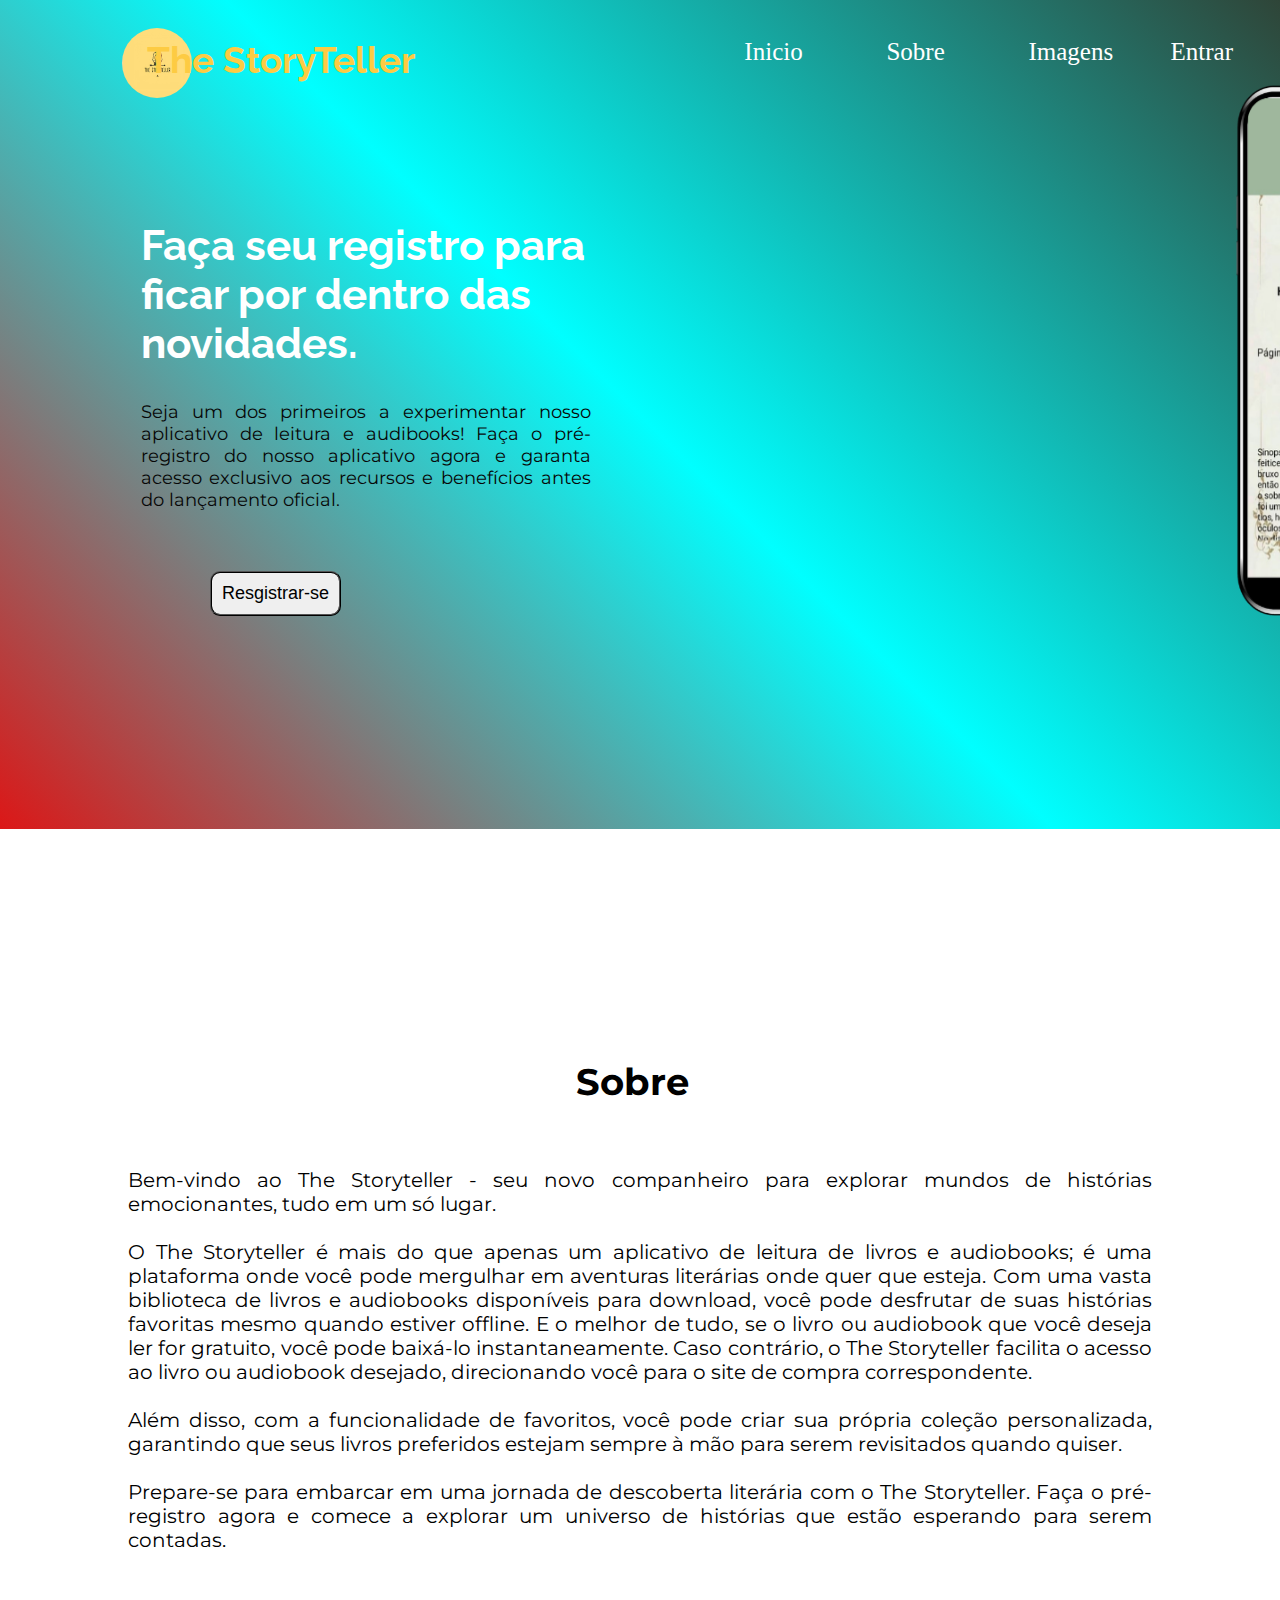
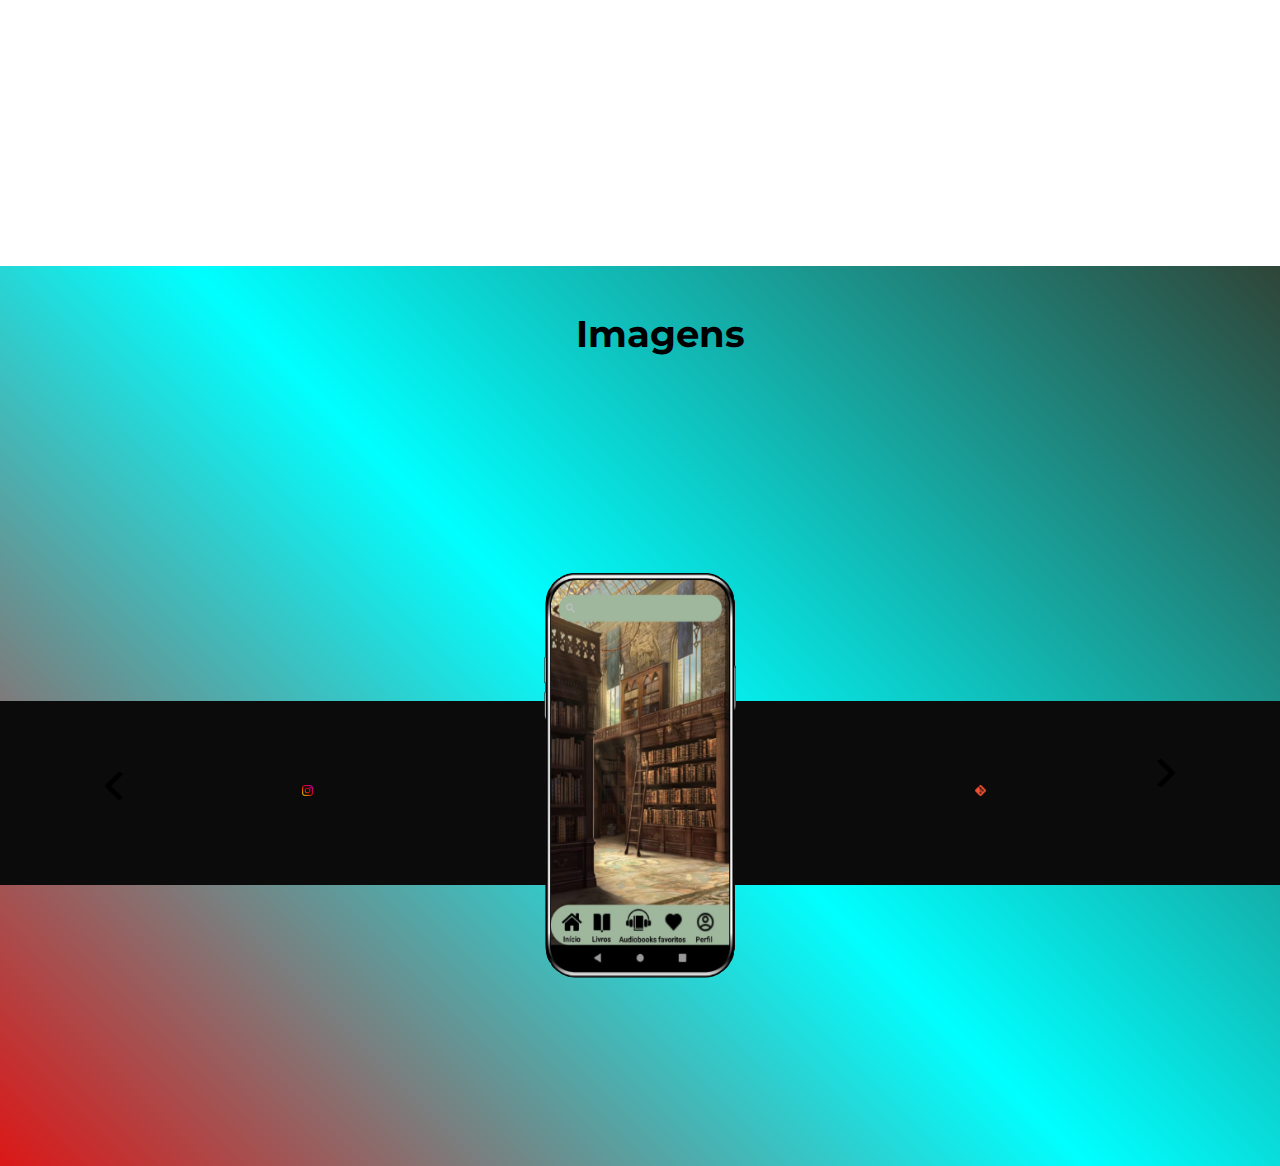
<file: HTML/index.html>
<!DOCTYPE html>
<html lang="pt-br">
  <head>
    <meta charset="UTF-8" />
    <meta name="viewport" content="width=device-width, initial-scale=1.0" />
    <link rel="stylesheet" href="../CSS/style.css" />
    <title>Pré Registro</title>
  </head>

  <body>
    <div class="degrade">
      <header>
        <nav>
          <ul>
            <li>
              <img src="../img/logo.jpg" alt="" />
            </li>

            <li>
              <h1>The StoryTeller</h1>
            </li>

            <li>
              <a class="botao1" href="index.html">Inicio</a>
            </li>

            <li>
              <a class="botao1" href="#sobre">Sobre</a>
            </li>

            <li>
              <a class="botao1" href="#imagens">Imagens</a>
            </li>

            <li>
              <a class="botao1" href="../HTML/login.html">Entrar</a>
            </li>
          </ul>
        </nav>
      </header>

      <main>
        <div class="frase">
          <h2>Faça seu registro para ficar por dentro das novidades.</h2>
        </div>

        <div class="pre_convite">
          <p>
            Seja um dos primeiros a experimentar nosso aplicativo de leitura e
            audibooks! Faça o pré-registro do nosso aplicativo agora e garanta
            acesso exclusivo aos recursos e benefícios antes do lançamento
            oficial.
          </p>
        </div>

        <div class="div_registro">
          <button class="bt_registro">
            <a href="../HTML/registro.html">Resgistrar-se</a>
          </button>
        </div>

        <div class="div_img1">
          <img class="imagem1" src="../img/img_02.png" alt="" />
          <img class="imagem2" src="../img/img_01.png" alt="" />
        </div>
      </main>
    </div>

    <main class="main2">
      <section id="sobre">
        <div>
          <h3 class="h3_sobre">Sobre</h3>
        </div>

        <div class="container_sobre">
          <p>
            Bem-vindo ao The Storyteller - seu novo companheiro para explorar
            mundos de histórias emocionantes, tudo em um só lugar. <br /><br />

            O The Storyteller é mais do que apenas um aplicativo de leitura de
            livros e audiobooks; é uma plataforma onde você pode mergulhar em
            aventuras literárias onde quer que esteja. Com uma vasta biblioteca
            de livros e audiobooks disponíveis para download, você pode
            desfrutar de suas histórias favoritas mesmo quando estiver offline.
            E o melhor de tudo, se o livro ou audiobook que você deseja ler for
            gratuito, você pode baixá-lo instantaneamente. Caso contrário, o The
            Storyteller facilita o acesso ao livro ou audiobook desejado,
            direcionando você para o site de compra correspondente. <br /><br />

            Além disso, com a funcionalidade de favoritos, você pode criar sua
            própria coleção personalizada, garantindo que seus livros preferidos
            estejam sempre à mão para serem revisitados quando quiser.
            <br /><br />

            Prepare-se para embarcar em uma jornada de descoberta literária com
            o The Storyteller. Faça o pré-registro agora e comece a explorar um
            universo de histórias que estão esperando para serem contadas.
          </p>
        </div>
      </section>

      <section id="imagens">
        <div>
          <h3 class="h3_imagens">Imagens</h3>
        </div>

        <div class="container-slider">
          <button id="prev-button">
            <img src="../img/arrow.png" alt="prev-button" />
          </button>
          <div class="container-images">
            <img src="../img/slide1.png" alt="" class="slider on" />
            <img src="../img/slide2.png" alt="" class="slider on" />
            <img src="../img/slide3.png" alt="" class="slider on" />
            <img src="../img/slide4.png" alt="" class="slider on" />
            <img src="../img/slide5.png" alt="" class="slider on" />
            <img src="../img/slide6.png" alt="" class="slider on" />
            <img src="../img/slide7.png" alt="" class="slider on" />
            <img src="../img/slide8.png" alt="" class="slider on" />
            <img src="../img/slide9.png" alt="" class="slider on" />
          </div>
          <button id="next-button">
            <img src="../img/arrow.png" alt="next-button" />
          </button>
        </div>
      </section>
    </main>

    <script src="../js/carrossel.js"></script>

    <footer class="links_rodape">
      
       <a href=""><img src="../img/instagram.png" alt="" class="rodape"></a>
       <a href=""><img src="../img/youtube.png" alt="" class="rodape"></a>
       <a href="https://github.com/DevGabriel20/Landing-Page.git"><img src="../img/Git-Icon.png" alt="" class="rodape"></a>
     
    </footer>
  </body>
</html>
</file>
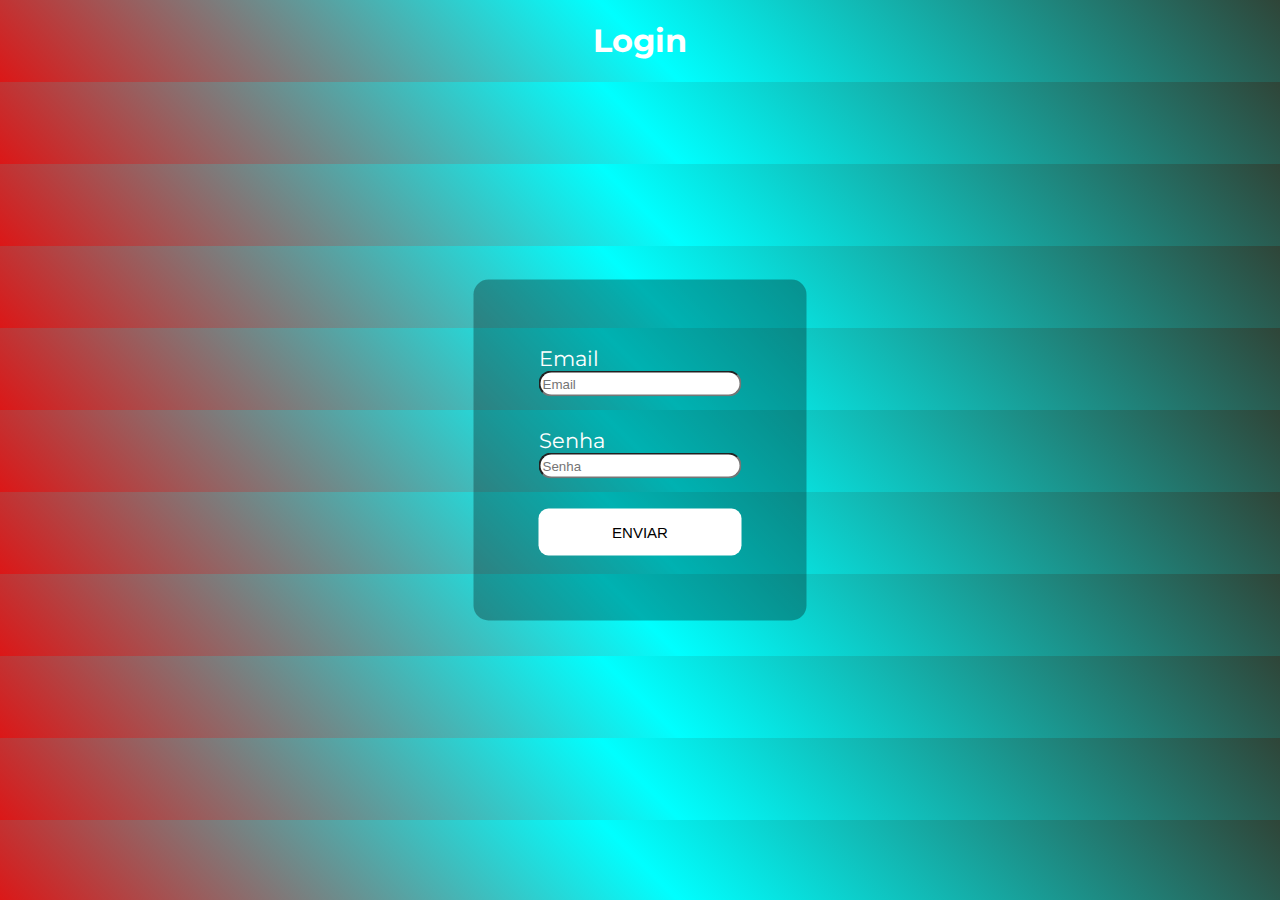
<file: HTML/login.html>
<!DOCTYPE html>
<html lang="pt-br">
<head>
    <meta charset="UTF-8">
    <meta name="viewport" content="width=device-width, initial-scale=1.0">
    <link rel="stylesheet" href="../CSS/login.css">
    <title>Login</title>
</head>
<body>
   
    <h1>Login</h1>

    <form action="./index.html" name="login">
        <div>
            <label for="">Email</label><br>
            <input type="email" name="email" placeholder="Email" class="campo1" id="">
        </div>

        <div>
            <label for="">Senha</label><br>
            <input type="password" name="senha" placeholder="Senha" class="campo1" id="" required>
        </div>

        <div>
            <input type="submit"  onclick="validar_campos_login()"  class="botao" value="ENVIAR" required>
        </div>

    </form>
    <script src="../js/valida_login.js"></script>

</body>
</html>
</file>
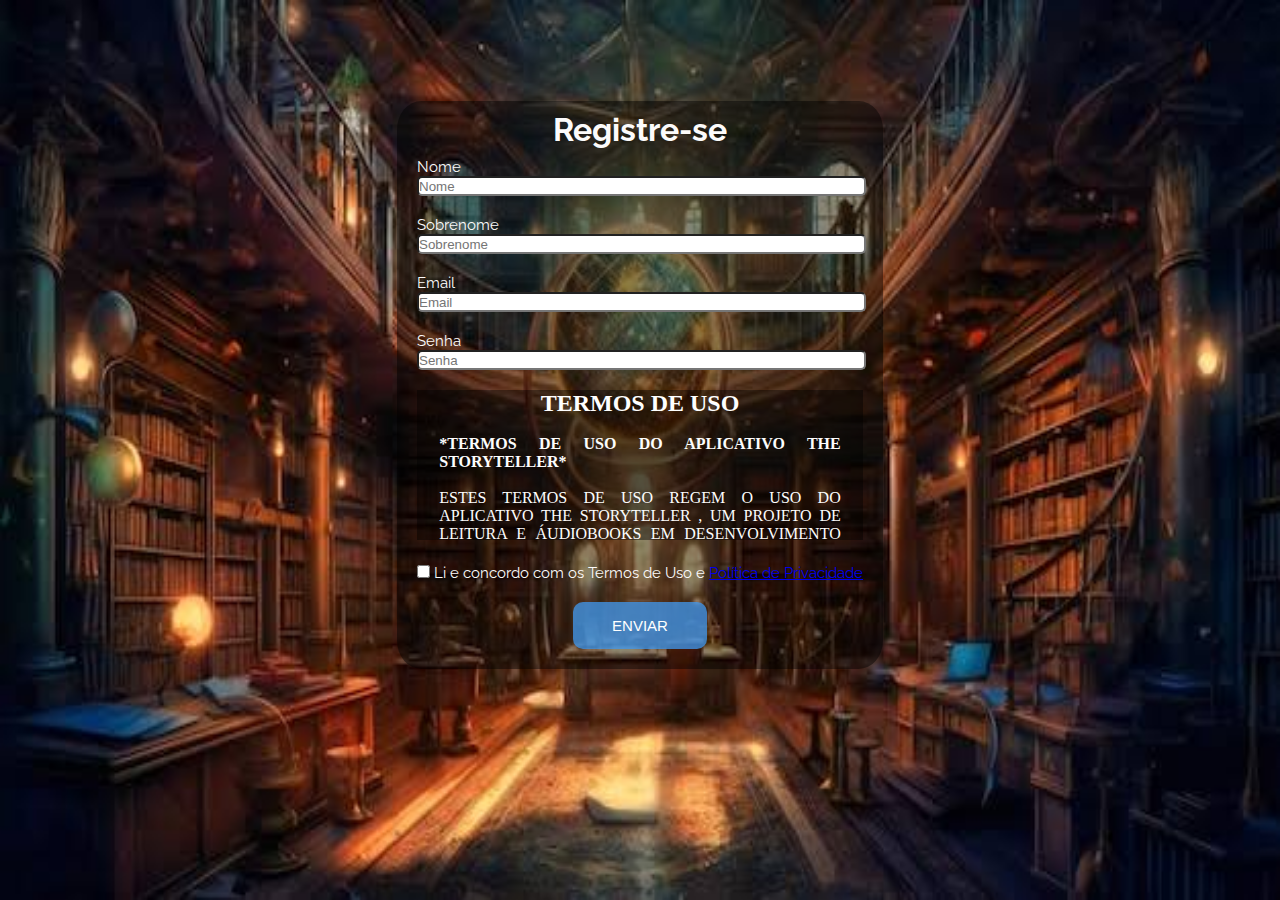
<file: HTML/registro.html>
<!DOCTYPE html>
<html lang="pt-br">
<head>
    <meta charset="UTF-8">
    <meta name="viewport" content="width=device-width, initial-scale=1.0">
    <link rel="stylesheet" href="../CSS/registro.css">
    <title>Resgistrar-se</title>
</head>
<body>
    <img src="../img/capa1.jpg" alt="">
    <form action="./index.html" name="registro">
        <h1>Registre-se</h1>
        <div>
            <label for="">Nome</label><br>
            <input type="text" name="" placeholder="Nome" class="campo1" id="Nome" required>
        </div>

        <div>
            <label for="">Sobrenome</label><br>
            <input type="text" name="" placeholder="Sobrenome" class="campo1" id="Sobrenome" required>
        </div>

        <div>
            <label for="">Email</label><br>
            <input type="email" name="" placeholder="Email" class="campo1" id="Email" required>
        </div>
        <div>
            <label for="">Senha</label><br>
            <input type="password" name="" placeholder="Senha" class="campo1" id="Senha" required>
        </div>

        <div>
            <iframe src="../HTML/termos.html" frameborder="0" width="100%" height="100%"></iframe>
        </div>

        <div>
            <input type="checkbox" name="Li e concordo com os Termos de Uso " id="" required>
            <label for="">Li e concordo com os Termos de Uso e <a href="../HTML/termos.html">Política de Privacidade</a></label>
        </div>
    
        <div>
            <input type="submit" onclick="validar_registro()" class="botao" value="ENVIAR" required>
        </div>
        </div>
    </form>

    
    <script src="../js/valida_registro.js"></script>
        
</body>


</html>
</file>
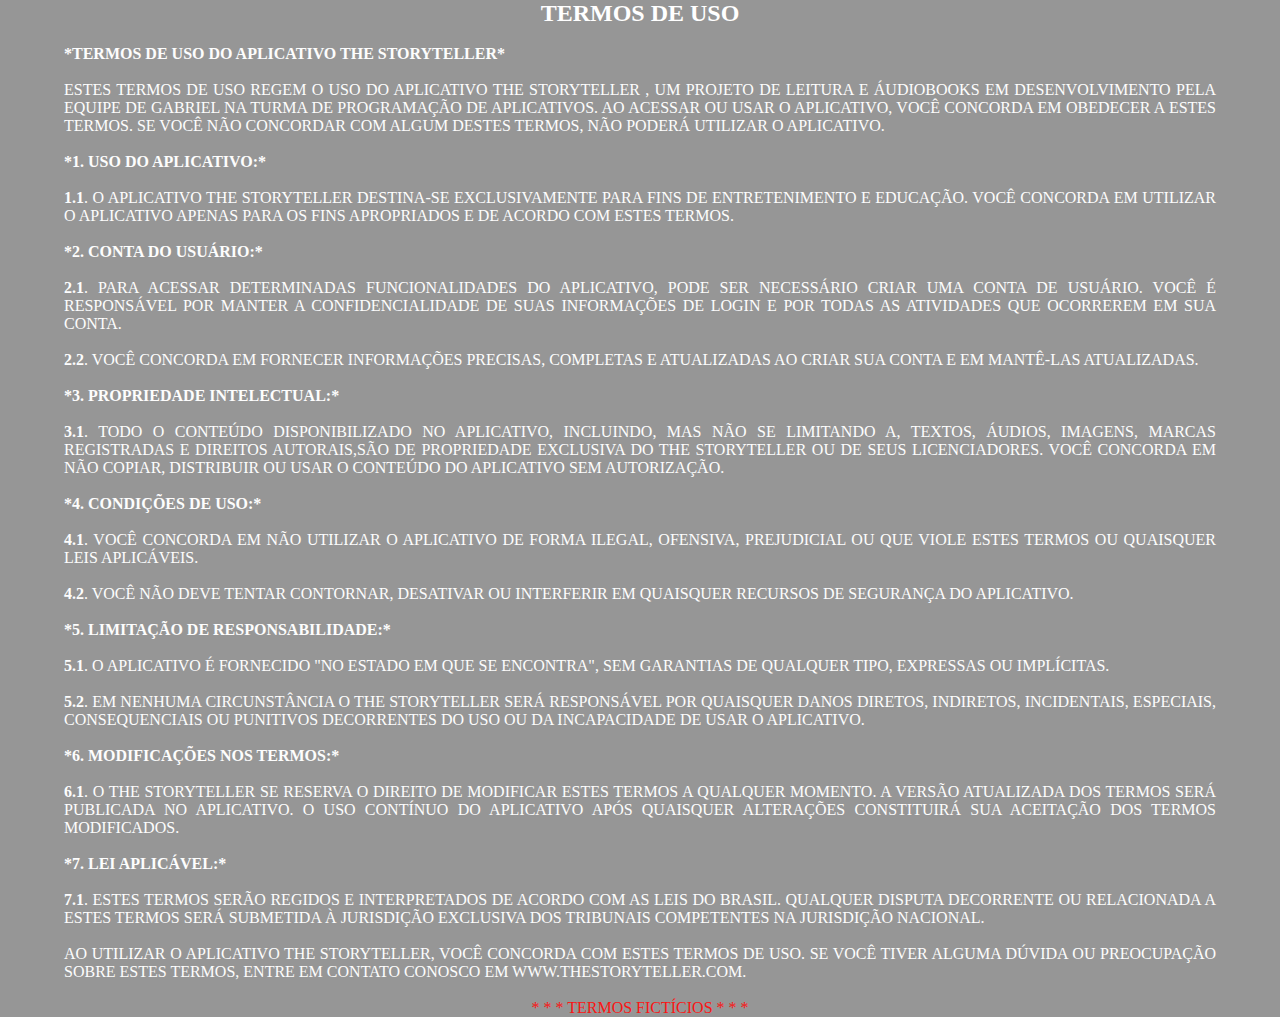
<file: HTML/termos.html>
<!DOCTYPE html>
<html lang="pt-br">
  <head>
    <meta charset="UTF-8" />
    <meta name="viewport" content="width=device-width, initial-scale=1.0" />
    <link rel="stylesheet" href="../CSS/termos.css" />
    <title>Termos de Uso</title>
   
  </head>
  <body>
    <h1>Termos de Uso</h1>

    <p>
      <br />
      <strong> *Termos de Uso do Aplicativo The StoryTeller*</strong>
      <br /><br />

      Estes Termos de Uso regem o uso do aplicativo The StoryTeller
      , um projeto de leitura e áudiobooks em desenvolvimento pela equipe de Gabriel
      na turma de Programação de Aplicativos. Ao acessar
      ou usar o Aplicativo,
      você concorda em obedecer a estes Termos. Se você não concordar com algum
      destes Termos, não poderá utilizar o Aplicativo. <br /><br />

      <strong>*1. Uso do Aplicativo:*</strong> <br /><br />

      <strong>1.1</strong>. O Aplicativo The StoryTeller destina-se
      exclusivamente para fins de entretenimento e educação. Você concorda em
      utilizar o Aplicativo apenas para os fins apropriados e de acordo com
      estes Termos. <br /><br />

      <strong> *2. Conta do Usuário:*</strong><br /><br />

      <strong>2.1</strong>. Para acessar determinadas funcionalidades do
      Aplicativo, pode ser necessário criar uma conta de usuário. Você é
      responsável por manter a confidencialidade de suas informações de login e
      por todas as atividades que ocorrerem em sua conta. <br /><br />

      <strong>2.2</strong>. Você concorda em fornecer informações precisas,
      completas e atualizadas ao criar sua conta e em mantê-las atualizadas.
      <br /><br />

      <strong> *3. Propriedade Intelectual:*</strong> <br /><br />

      <strong> 3.1</strong>. Todo o conteúdo disponibilizado no Aplicativo,
      incluindo, mas não se limitando a, textos, áudios, imagens, marcas
      registradas e direitos autorais,são de propriedade exclusiva do The
      StoryTeller ou de seus licenciadores. Você concorda em não copiar,
      distribuir ou usar o conteúdo do Aplicativo sem autorização. <br /><br />

      <strong>*4. Condições de Uso:*</strong> <br /><br />

      <strong>4.1</strong>. Você concorda em não utilizar o Aplicativo de forma
      ilegal, ofensiva, prejudicial ou que viole estes Termos ou quaisquer leis
      aplicáveis. <br /><br />

      <strong>4.2</strong>. Você não deve tentar contornar, desativar ou
      interferir em quaisquer recursos de segurança do Aplicativo. <br /><br />

      <strong> *5. Limitação de Responsabilidade:*</strong><br /><br />

      <strong>5.1</strong>. O Aplicativo é fornecido "no estado em que se
      encontra", sem garantias de qualquer tipo, expressas ou implícitas.
      <br /><br />

      <strong>5.2</strong>. Em nenhuma circunstância o The StoryTeller será
      responsável por quaisquer danos diretos, indiretos, incidentais,
      especiais, consequenciais ou punitivos decorrentes do uso ou da
      incapacidade de usar o Aplicativo. <br /><br />

      <strong> *6. Modificações nos Termos:*</strong> <br /><br />

      <strong> 6.1</strong>. O The StoryTeller se reserva o direito de modificar
      estes Termos a qualquer momento. A versão atualizada dos Termos será
      publicada no Aplicativo. O uso contínuo do Aplicativo após quaisquer
      alterações constituirá sua aceitação dos Termos modificados. <br /><br />

      <strong>*7. Lei Aplicável:*</strong> <br /><br />

      <strong>7.1</strong>. Estes Termos serão regidos e interpretados de acordo
      com as leis do Brasil. Qualquer disputa decorrente ou
      relacionada a estes Termos será submetida à jurisdição exclusiva dos
      tribunais competentes na jurisdição Nacional. <br /><br />

      Ao utilizar o Aplicativo The StoryTeller, você concorda com estes Termos
      de Uso. Se você tiver alguma dúvida ou preocupação sobre estes Termos,
      entre em contato conosco em www.thestoryteller.com. <br><br>

    </p>

    <p class="p_atencao"> * * * Termos Fictícios * * *</p>


  </body>

</html>
</file>
<file: CSS/style.css>
@import url("https://fonts.googleapis.com/css2?family=Raleway:ital,wght@0,100..900;1,100..900&display=swap");

@import url("https://fonts.googleapis.com/css2?family=Montserrat:ital,wght@0,100..900;1,100..900&family=Raleway:ital,wght@0,100..900;1,100..900&display=swap");

* {
  margin: 0;
  padding: 0;
  box-sizing: border-box;
}

.degrade {
  /* Definindo um degradê de fundo*/
  background-image: linear-gradient(45deg,rgb(220, 23, 23), #00ffff, #2f4538);
 
}

a {
  /*Cor e tamanho da fonte dos links*/
  color: white;
  text-decoration: none;
  font-size: 20px;
}

h1 {
  /*Cor e alinhamento do titulo*/

  padding-top: -10%;
  margin-right: 0%;
  color: rgb(253, 203, 67);
  margin-left: -70%;
  font-family: "Raleway", sans-serif;
  font-size: 28pt;
}

a.botao1 {
  /* Fonte, cor e borda do link */
  position: absolute;
  z-index: auto;
  color: white;
  text-decoration: none;
  font-size: 25px;
  border-bottom: 3px solid #90ee9000;
}

a.botao1:hover {
  border-bottom: 4px solid #f80d0d;
}

ul {
  /*Distribuição dos elementos na horizontal + espaçamento + alinhamentos*/
  display: flex;
  justify-content: space-around;
  list-style: none;
  margin-left: -9%;
  margin-right: -10%;
  padding: 3% 13%;
  margin-bottom: 80px;
}

img {
  /* Logo */

  width: 70px;
  height: 70px;
  border-radius: 35px;
  margin-top: -10px;
}

.frase {
  /*Div responsável pelo espaço e alinhamento da frase */

  color: white;
  font-size: 28px;
  width: 450px;
  height: 600px;
  margin-left: 11%;
  margin-bottom: 80px;
  font-family: "Raleway", sans-serif;
  text-align: start;
}

.pre_convite {
  /* Div que abriga o pequeno texto abaixo da frase */

  color: rgb(7, 7, 7);
  font-size: 18px;
  width: 450px;
  height: 100px;
  margin-left: 11%;
  margin-top: -500px;
  font-family: "Montserrat", sans-serif;
  text-align: justify;
}

.div_registro {
  /* Div que abriga o botão registrar */

  width: 500px;
  height: 100px;
  padding-top: 20px;
  margin-bottom: 10%;
}

.bt_registro {
  /*Classe do Botao registrar*/
  background-image: #ffff;
  border-style: ridge;
  margin-left: 42%;
  padding: 10px 10px 10px 10px;
  border-radius: 10px;
  margin-top: 10%;
}

.bt_registro:hover {
  background: #90ee90;
}

.bt_registro a {
  /*Cor e tamanho do texto do botão*/
  color: black;
  font-size: 18px;
}

.div_img1 {
  /* Div que comporta as imagens dos celulares */
  width: 890px;
  height: 100px;
  margin-left: 250px;
}

.imagem1 {
  /* Tamanho e alinhamento da imagem 1*/
  width: 990px;
  height: 950px;
  margin-left: 40%;
  margin-top: -95%;
}

.imagem2 {
  /* Tamanho e alinhamento da imagem 2*/
  width: 990px;
  height: 950px;
  margin-left: 60%;
  margin-top: -100%;
  
}

.main2 {
  /* Background e area da segunda main */
  text-align: center;
  color: black;
  background: white;
  width: 100%;
  height: 600px;
  padding-bottom: 52%;
  margin-bottom: 50%;
  margin-top: 13%;
}

h3 {
  /* Cor e tamanho do h3 */
  color: black;
  padding-top: 10px;
  font-family: "Montserrat", sans-serif;
  font-size: 28pt;
}

.h3_sobre {
  /* Posição do titulo SOBRE */
  padding-top: 5%;
  width: 110px;
  margin-left: 45%;
}

.container_sobre {
  /* Alinhamento e tamanho da fonte do conteudo do sobre */
  padding-top: 5%;
  margin-left: 10%;
  margin-right: 10%;
  text-align: justify;
  font-size: 20px;
  font-family: "Montserrat", sans-serif;
  margin-bottom: 24%;
}

.h3_imagens {
  /* Posição do titulo IMAGENS */
  padding-top: 4%;
  width: 167px;
  margin-left: 45%;
}

.container-slider {
  /* Alinhamento e Background do carrossel*/
  background-image: linear-gradient(45deg,rgb(220, 23, 23), #00ffff, #2f4538);
  display: flex;
  width: 100%;
  min-height: 100vh;
  align-items: center;
  justify-content: center;
  gap: 1rem;
  margin-top: -7%;
  padding-top: 10%;
  
}

.container-images {
  /* Div que armazena as imagens do carrossel */
  position: relative;
  display: flex;
  align-items: center;
  justify-content: center;
  width: 990px;
  height: 600px;
}

.slider {
  /* Classe responsavel por ocultar as imagens  */
  opacity: 0;
  transition: opacity 0.2s;
  position: absolute;
  width: 100%;
  height: 100%;
  border-radius: 10px;
}

.on {
  opacity: 1;
}

#prev-button,
#next-button {
  /* Botão para passar para próxima imagem */
  width: 30px;
  height: 30px;
  border: none;
  background-color: transparent;
  cursor: pointer;
}

#prev-button img,
#next-button img {
  /* Botão para voltar a imagem anterior */
  width: 100%;
  height: 100%;
}

#prev-button {
  transform: rotate(180deg);
}

footer {
  /* Faixa do rodape */
  background: rgb(11, 11, 11);
  
}

.rodape {
  /* Alinhamento das redes sociais */
  width: 4%;
  height: 4%;
  border-radius: 2%;
  padding: 20px;
  margin-left: 22%;
  margin-top: 5%;
  margin-bottom: 5%;
 
}
</file>
<file: CSS/login.css>
@import url("https://fonts.googleapis.com/css2?family=Montserrat:ital,wght@0,100..900;1,100..900&family=Raleway:ital,wght@0,100..900;1,100..900&display=swap");

body {
  font-family: "Montserrat", sans-serif;
  font-weight: 400;
  font-style: normal;
  background-image: linear-gradient(45deg,rgb(220, 23, 23), #00ffff, #2f4538);
}

h1 {
  text-align: center;
  color: #fff;
}

form {
  background-color: rgba(0, 0, 0, 0.301);
  position: absolute;
  top: 50%;
  left: 50%;
  transform: translate(-50%, -50%);
  padding: 50px;
  border-radius: 15px;
  color: #fff;
}

div {
  padding: 15px;
  border: none;
  outline: none;
  font-size: 15px;
}

label {
  font-size: 16pt;
  padding-bottom: 100px;
}

.campo1 {
  padding-right: 20px;
  border-radius: 20px;
  height: 20px;
}

.botao {
  background-color: white;
  border: none;
  padding: 15px;
  width: 100%;
  border-radius: 10px;
  color: black;
  font-size: 15px;
}

.botao:hover {
  background-color: #00ffff;
  cursor: pointer;
}
</file>
<file: CSS/registro.css>
@import url("https://fonts.googleapis.com/css2?family=Raleway:ital,wght@0,100..900;1,100..900&display=swap");

* {
  margin: 0;
  padding: 0;
  box-sizing: border-box;
}

body {
  font-family: "Raleway", sans-serif;
  font-weight: 400;
  font-style: normal;
}

img {
  width: 100%;
  height: 100%;
  position: absolute;
}

h1 {
  text-align: center;
}

form {
  background-color: rgba(0, 0, 0, 0.446);
  position: absolute;
  top: 30%;
  left: 50%;
  transform: translate(-50%, -50%);
  padding: 10px;
  margin-top: 9%;
  border-radius: 5%;
  color: #fcfbfb;
}

div {
  padding: 10px;
  border: none;
  outline: none;
  font-size: 15px;
}

.campo1 {
  padding-right: 60%;
  border-radius: 5px;
  height: 20px;
}

.botao {
  background-color: rgba(65, 153, 241, 0.755);
  border: none;
  padding: 15px;
  width: 30%;
  border-radius: 10px;
  color: white;
  font-size: 15px;
  margin-left: 35%;
}

.botao:hover {
  background-color: #07e6c0;
  cursor: pointer;
}
</file>
<file: CSS/termos.css>
body {
  background-color: rgba(0, 0, 0, 0.413);
}

* {
  margin: 0;
  padding: 0;
  box-sizing: border-box;
}

h1 {
  color: white;
  text-transform: uppercase;
  font-size: 18pt;
  text-align: center;
}

p {
  text-transform: uppercase;
  margin-left: 5%;
  margin-right: 5%;
  text-align: justify;
  color: rgb(253, 253, 253);
}

.p_atencao {
  text-align: center;
  color: rgb(251, 20, 20);
}
</file>
